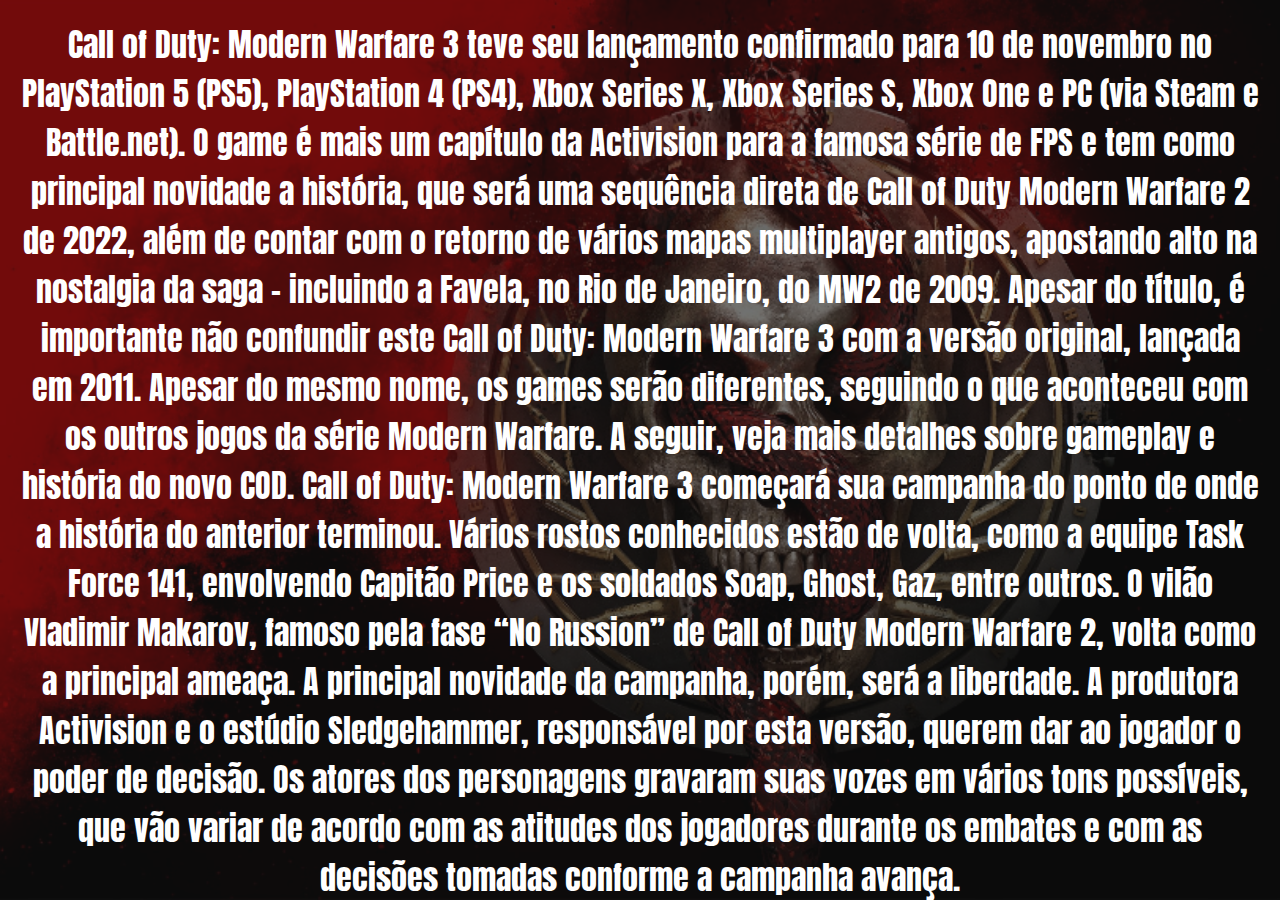
<file: src/sobre.html>
<!DOCTYPE html>
<html lang="pt-br">
<head>
    <meta charset="UTF-8">
    <meta name="viewport" content="width=device-width, initial-scale=1.0">
    <link rel="stylesheet" href="./sobre.css">
    <link rel="preconnect" href="https://fonts.googleapis.com">
    <link rel="preconnect" href="https://fonts.gstatic.com" crossorigin>
    <link href="https://fonts.googleapis.com/css2?family=Anton&display=swap" rel="stylesheet">
    <title>SOBRE</title>
</head>
<body>
    <section>
        <div class="boxtexto">
            <p data-aos="fade-up" data-aos-duration="800" data-aos-delay="300" data-aos-easing="ease-in-out">
    
                Call of Duty: Modern Warfare 3 teve seu lançamento confirmado para 10 de novembro no PlayStation 5
                (PS5), PlayStation 4 (PS4), Xbox Series X, Xbox Series S, Xbox One e PC (via Steam e Battle.net). O
                game é mais um capítulo da Activision para a famosa série de FPS e tem como principal novidade a
                história, que será uma sequência direta de Call of Duty Modern Warfare 2 de 2022, além de contar com
                o retorno de vários mapas multiplayer antigos, apostando alto na nostalgia da saga - incluindo a
                Favela, no Rio de Janeiro, do MW2 de 2009.
                Apesar do título, é importante não confundir este Call of Duty: Modern Warfare 3 com a versão
                original, lançada em 2011. Apesar do mesmo nome, os games serão diferentes, seguindo o que aconteceu
                com os outros jogos da série Modern Warfare. A seguir, veja mais detalhes sobre gameplay e história
                do novo COD.
                Call of Duty: Modern Warfare 3 começará sua campanha do ponto de onde a história do anterior
                terminou. Vários rostos conhecidos estão de volta, como a equipe Task Force 141, envolvendo Capitão
                Price e os soldados Soap, Ghost, Gaz, entre outros. O vilão Vladimir Makarov, famoso pela fase “No
                Russion” de Call of Duty Modern Warfare 2, volta como a principal ameaça.
                A principal novidade da campanha, porém, será a liberdade. A produtora Activision e o estúdio
                Sledgehammer, responsável por esta versão, querem dar ao jogador o poder de decisão. Os atores dos
                personagens gravaram suas vozes em vários tons possíveis, que vão variar de acordo com as atitudes
                dos jogadores durante os embates e com as decisões tomadas conforme a campanha avança.
            </p>
        </div>
    
    </section>
    
</body>
</html>
</file>
<file: src/sobre.css>
*{
    padding: 0;
    margin: 0;
    box-sizing: border-box;
    font-family: 'Anton', sans-serif;
}

body{
    background-image: url(./Assets/caveira.png);
    background-repeat: no-repeat;
    background-size: cover;
    object-fit: cover;
    z-index: -1;
    width: 100vw;
    height: 100vh;
    display: flex;
    justify-content: center;
    align-items: center;
}


.boxtexto  {
   padding: 20px;
   font-size: 2rem;
   color: white;
   text-align: center;
   background-color: rgba(19, 19, 19, 0.596);
   height: 100vh;


}

@media screen and (max-width: 1000px){
    body{
         background-image: url(./Assets/caveira.png);
         height: 100%;
    }
    .boxtexto{
        height: 100%;
        
    }
}
</file>
